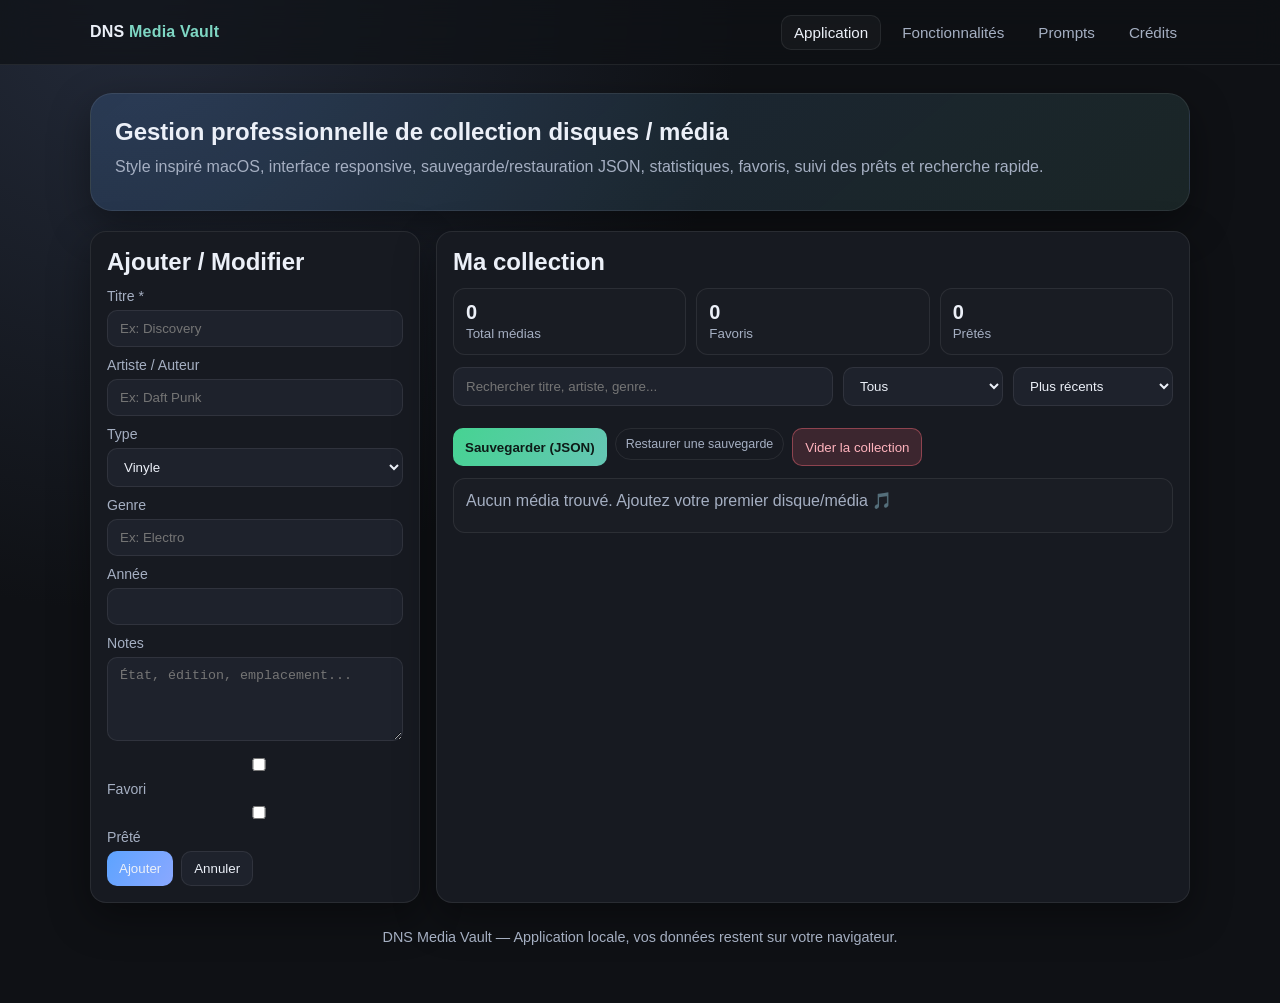
<file: index.html>
<!DOCTYPE html>
<html lang="fr">
<head>
  <meta charset="UTF-8" />
  <meta name="viewport" content="width=device-width, initial-scale=1.0" />
  <title>DNS Media Vault</title>
  <link rel="stylesheet" href="assets/styles.css" />
</head>
<body>
  <header class="topbar">
    <div class="container nav">
      <div class="brand">DNS <span>Media Vault</span></div>
      <nav class="nav-links">
        <a class="active" href="index.html">Application</a>
        <a href="features.html">Fonctionnalités</a>
        <a href="prompts.html">Prompts</a>
        <a href="credits.html">Crédits</a>
      </nav>
    </div>
  </header>

  <main class="container">
    <section class="hero">
      <h1>Gestion professionnelle de collection disques / média</h1>
      <p>Style inspiré macOS, interface responsive, sauvegarde/restauration JSON, statistiques, favoris, suivi des prêts et recherche rapide.</p>
    </section>

    <section class="grid">
      <aside class="card">
        <h2>Ajouter / Modifier</h2>
        <form id="media-form">
          <label for="title">Titre *</label>
          <input id="title" required placeholder="Ex: Discovery" />

          <label for="artist">Artiste / Auteur</label>
          <input id="artist" placeholder="Ex: Daft Punk" />

          <label for="type">Type</label>
          <select id="type">
            <option>Vinyle</option>
            <option>CD</option>
            <option>DVD</option>
            <option>Blu-ray</option>
            <option>Jeu</option>
            <option>Livre</option>
            <option>Numérique</option>
          </select>

          <label for="genre">Genre</label>
          <input id="genre" placeholder="Ex: Electro" />

          <label for="year">Année</label>
          <input id="year" type="number" min="1900" max="2099" />

          <label for="notes">Notes</label>
          <textarea id="notes" placeholder="État, édition, emplacement..."></textarea>

          <label><input id="favorite" type="checkbox" /> Favori</label>
          <label><input id="loaned" type="checkbox" /> Prêté</label>

          <div class="btn-row">
            <button id="submit-btn" class="primary" type="submit">Ajouter</button>
            <button id="cancel-btn" type="button">Annuler</button>
          </div>
        </form>
      </aside>

      <section class="card">
        <h2>Ma collection</h2>

        <div class="stats">
          <div class="stat"><strong id="stat-total">0</strong><small>Total médias</small></div>
          <div class="stat"><strong id="stat-fav">0</strong><small>Favoris</small></div>
          <div class="stat"><strong id="stat-loaned">0</strong><small>Prêtés</small></div>
        </div>

        <div class="toolbar">
          <input id="query" placeholder="Rechercher titre, artiste, genre..." />
          <select id="filter">
            <option value="all">Tous</option>
            <option value="favorites">Favoris</option>
            <option value="loaned">Prêtés</option>
          </select>
          <select id="sort">
            <option value="createdAt">Plus récents</option>
            <option value="title">Titre A→Z</option>
            <option value="year">Année</option>
          </select>
        </div>

        <div class="btn-row" style="margin-bottom: 12px;">
          <button id="export-btn" class="success" type="button">Sauvegarder (JSON)</button>
          <label for="import-file" class="chip" style="cursor:pointer; padding:8px 10px;">
            Restaurer une sauvegarde
          </label>
          <input id="import-file" type="file" accept="application/json" style="display:none;" />
          <button id="reset-btn" class="danger" type="button">Vider la collection</button>
        </div>

        <div id="collection-list" class="list"></div>
      </section>
    </section>

    <p class="footer">DNS Media Vault — Application locale, vos données restent sur votre navigateur.</p>
  </main>

  <script src="assets/app.js"></script>
</body>
</html>
</file>
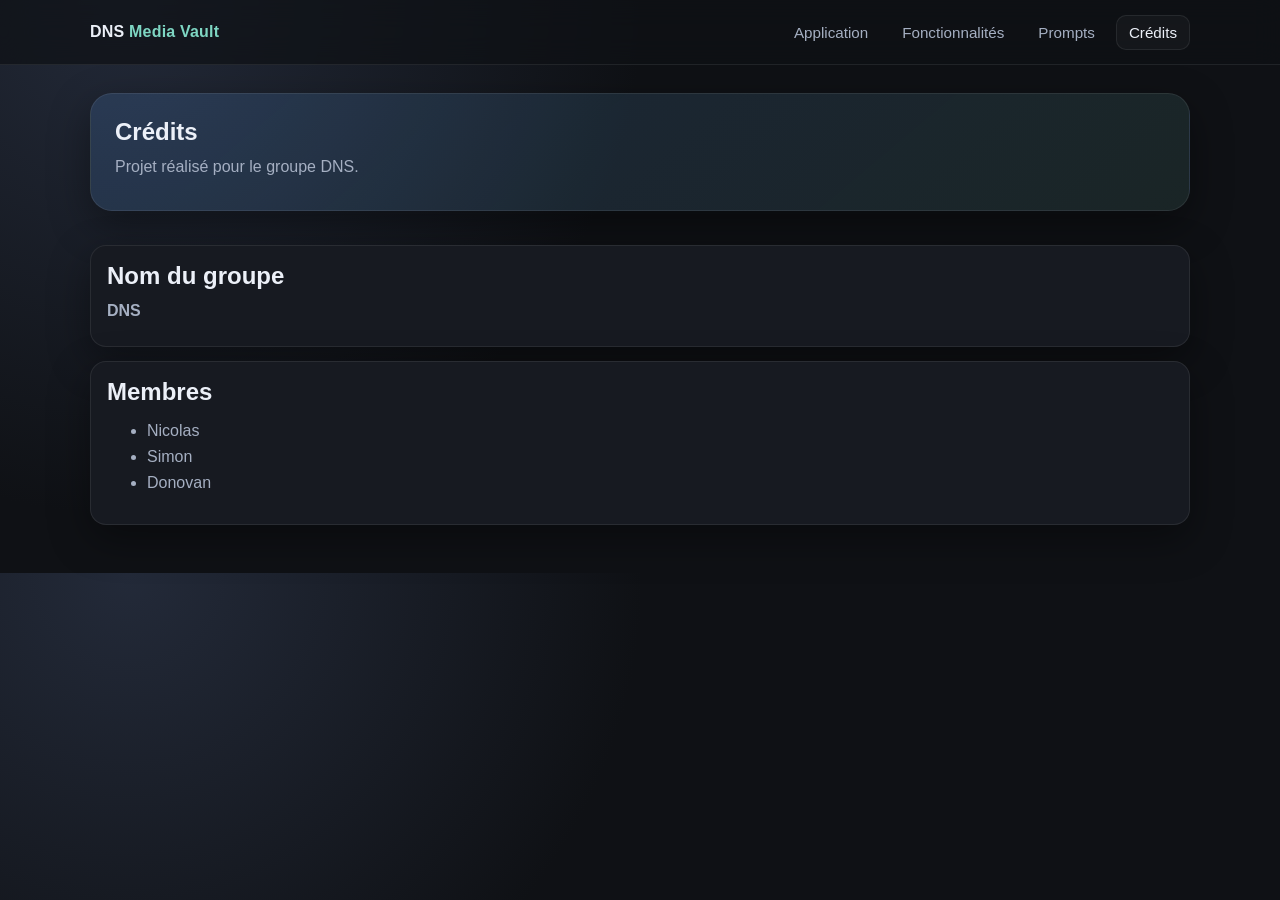
<file: credits.html>
<!DOCTYPE html>
<html lang="fr">
<head>
  <meta charset="UTF-8" />
  <meta name="viewport" content="width=device-width, initial-scale=1.0" />
  <title>Crédits — DNS Media Vault</title>
  <link rel="stylesheet" href="assets/styles.css" />
</head>
<body>
  <header class="topbar">
    <div class="container nav">
      <div class="brand">DNS <span>Media Vault</span></div>
      <nav class="nav-links">
        <a href="index.html">Application</a>
        <a href="features.html">Fonctionnalités</a>
        <a href="prompts.html">Prompts</a>
        <a class="active" href="credits.html">Crédits</a>
      </nav>
    </div>
  </header>

  <main class="container page-content">
    <section class="hero">
      <h1>Crédits</h1>
      <p>Projet réalisé pour le groupe DNS.</p>
    </section>

    <section class="card">
      <h2>Nom du groupe</h2>
      <p><strong>DNS</strong></p>
    </section>

    <section class="card">
      <h2>Membres</h2>
      <ul class="feature-list">
        <li>Nicolas</li>
        <li>Simon</li>
        <li>Donovan</li>
      </ul>
    </section>
  </main>
</body>
</html>
</file>
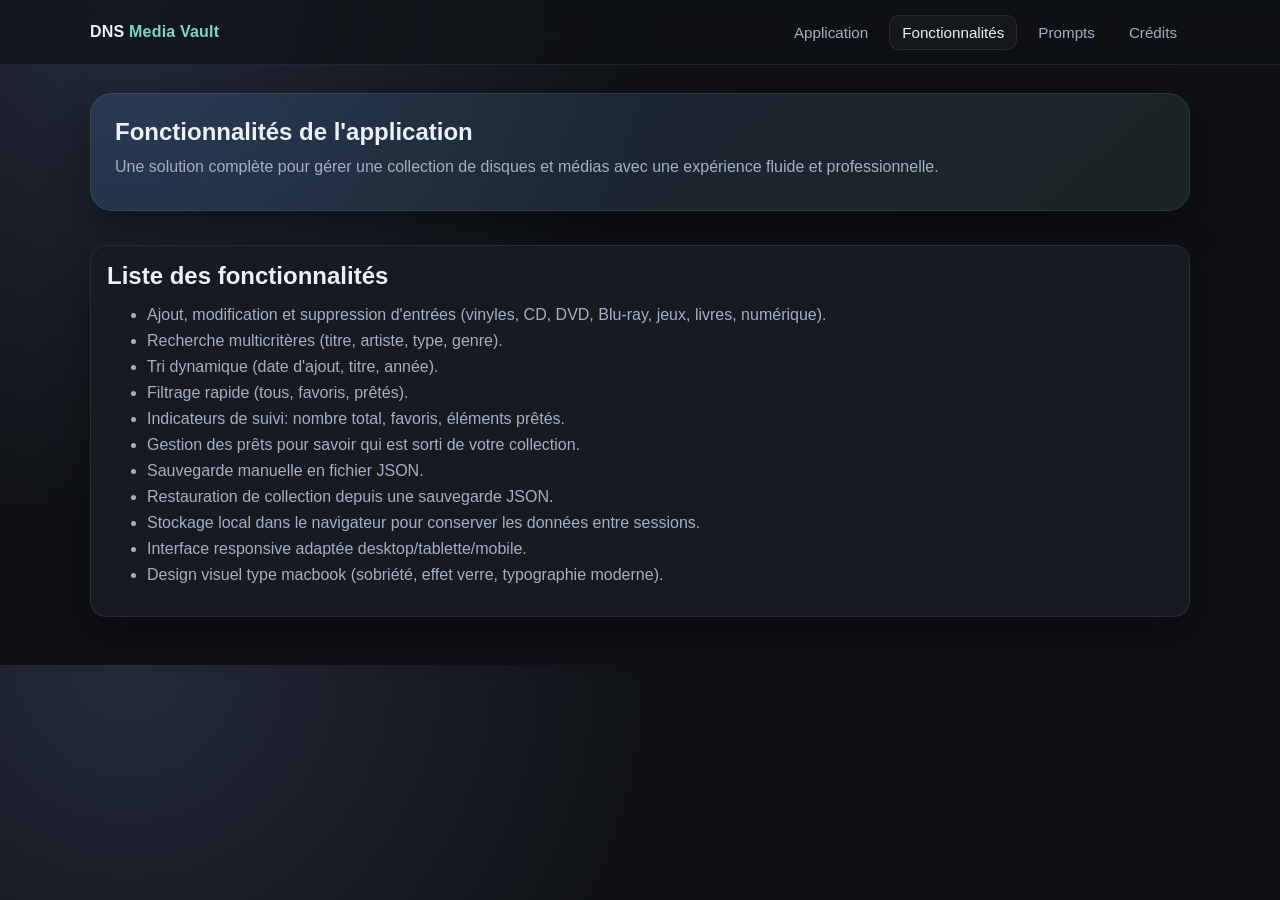
<file: features.html>
<!DOCTYPE html>
<html lang="fr">
<head>
  <meta charset="UTF-8" />
  <meta name="viewport" content="width=device-width, initial-scale=1.0" />
  <title>Fonctionnalités — DNS Media Vault</title>
  <link rel="stylesheet" href="assets/styles.css" />
</head>
<body>
  <header class="topbar">
    <div class="container nav">
      <div class="brand">DNS <span>Media Vault</span></div>
      <nav class="nav-links">
        <a href="index.html">Application</a>
        <a class="active" href="features.html">Fonctionnalités</a>
        <a href="prompts.html">Prompts</a>
        <a href="credits.html">Crédits</a>
      </nav>
    </div>
  </header>

  <main class="container page-content">
    <section class="hero">
      <h1>Fonctionnalités de l'application</h1>
      <p>Une solution complète pour gérer une collection de disques et médias avec une expérience fluide et professionnelle.</p>
    </section>

    <section class="card">
      <h2>Liste des fonctionnalités</h2>
      <ul class="feature-list">
        <li>Ajout, modification et suppression d'entrées (vinyles, CD, DVD, Blu-ray, jeux, livres, numérique).</li>
        <li>Recherche multicritères (titre, artiste, type, genre).</li>
        <li>Tri dynamique (date d'ajout, titre, année).</li>
        <li>Filtrage rapide (tous, favoris, prêtés).</li>
        <li>Indicateurs de suivi: nombre total, favoris, éléments prêtés.</li>
        <li>Gestion des prêts pour savoir qui est sorti de votre collection.</li>
        <li>Sauvegarde manuelle en fichier JSON.</li>
        <li>Restauration de collection depuis une sauvegarde JSON.</li>
        <li>Stockage local dans le navigateur pour conserver les données entre sessions.</li>
        <li>Interface responsive adaptée desktop/tablette/mobile.</li>
        <li>Design visuel type macbook (sobriété, effet verre, typographie moderne).</li>
      </ul>
    </section>
  </main>
</body>
</html>
</file>
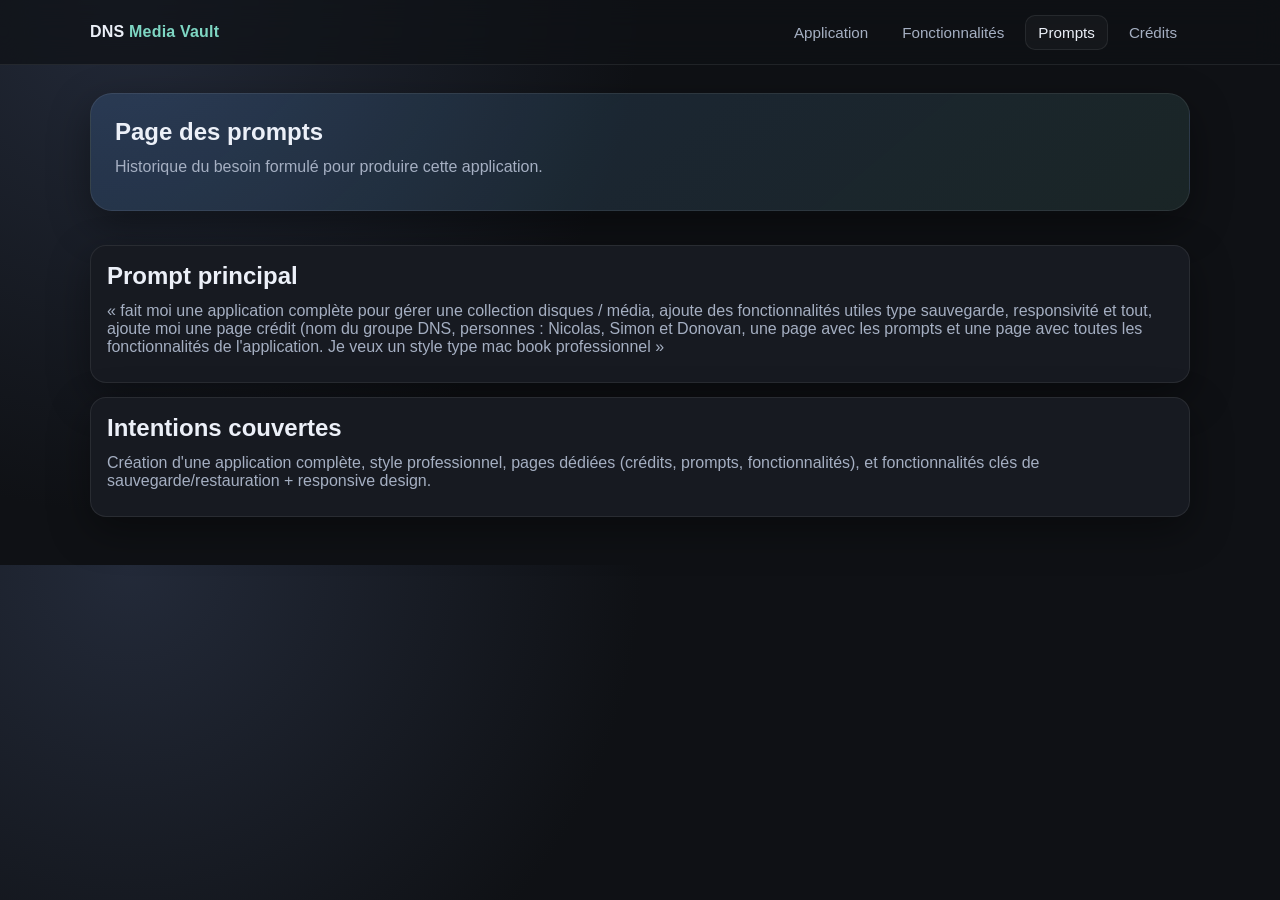
<file: prompts.html>
<!DOCTYPE html>
<html lang="fr">
<head>
  <meta charset="UTF-8" />
  <meta name="viewport" content="width=device-width, initial-scale=1.0" />
  <title>Prompts — DNS Media Vault</title>
  <link rel="stylesheet" href="assets/styles.css" />
</head>
<body>
  <header class="topbar">
    <div class="container nav">
      <div class="brand">DNS <span>Media Vault</span></div>
      <nav class="nav-links">
        <a href="index.html">Application</a>
        <a href="features.html">Fonctionnalités</a>
        <a class="active" href="prompts.html">Prompts</a>
        <a href="credits.html">Crédits</a>
      </nav>
    </div>
  </header>

  <main class="container page-content">
    <section class="hero">
      <h1>Page des prompts</h1>
      <p>Historique du besoin formulé pour produire cette application.</p>
    </section>

    <section class="card">
      <h2>Prompt principal</h2>
      <p>« fait moi une application complète pour gérer une collection disques / média, ajoute des fonctionnalités utiles type sauvegarde, responsivité et tout, ajoute moi une page crédit (nom du groupe DNS, personnes : Nicolas, Simon et Donovan, une page avec les prompts et une page avec toutes les fonctionnalités de l'application. Je veux un style type mac book professionnel »</p>
    </section>

    <section class="card">
      <h2>Intentions couvertes</h2>
      <p>Création d'une application complète, style professionnel, pages dédiées (crédits, prompts, fonctionnalités), et fonctionnalités clés de sauvegarde/restauration + responsive design.</p>
    </section>
  </main>
</body>
</html>
</file>
<file: assets/styles.css>
:root {
  --bg: #0f1115;
  --surface: #171a21;
  --surface-2: #1e222c;
  --border: rgba(255, 255, 255, 0.08);
  --text: #ecf0f8;
  --muted: #a5afc2;
  --accent: #5da3ff;
  --accent-2: #7ed6c3;
  --danger: #ff6b7a;
  --radius: 16px;
  --shadow: 0 14px 40px rgba(0, 0, 0, 0.38);
}

* { box-sizing: border-box; }
body {
  margin: 0;
  font-family: Inter, -apple-system, BlinkMacSystemFont, "SF Pro Text", "Segoe UI", sans-serif;
  background: radial-gradient(circle at 10% 0%, #232a39, var(--bg) 40%);
  color: var(--text);
}

.container { width: min(1100px, 92vw); margin: 0 auto; }

.topbar {
  position: sticky;
  top: 0;
  z-index: 50;
  backdrop-filter: blur(14px);
  background: rgba(15, 17, 21, 0.72);
  border-bottom: 1px solid var(--border);
}

.nav {
  display: flex;
  align-items: center;
  justify-content: space-between;
  min-height: 64px;
  gap: 12px;
}

.brand { font-weight: 700; letter-spacing: .2px; }
.brand span { color: var(--accent-2); }

.nav-links { display: flex; gap: 8px; flex-wrap: wrap; }
.nav-links a {
  color: var(--muted);
  text-decoration: none;
  font-size: 0.95rem;
  border: 1px solid transparent;
  border-radius: 10px;
  padding: 8px 12px;
}
.nav-links a:hover, .nav-links a.active {
  color: var(--text);
  border-color: var(--border);
  background: rgba(255,255,255,.03);
}

main { padding: 28px 0 48px; }

.hero {
  background: linear-gradient(140deg, rgba(93, 163, 255, 0.16), rgba(126, 214, 195, 0.1));
  border: 1px solid var(--border);
  border-radius: 22px;
  padding: 24px;
  box-shadow: var(--shadow);
  margin-bottom: 20px;
}

h1, h2, h3 { margin: 0 0 12px; }
p { color: var(--muted); margin: 0 0 10px; }

.grid {
  display: grid;
  grid-template-columns: 330px 1fr;
  gap: 16px;
}

.card {
  background: var(--surface);
  border: 1px solid var(--border);
  border-radius: var(--radius);
  padding: 16px;
  box-shadow: var(--shadow);
}

label { display: block; margin-bottom: 6px; font-size: .88rem; color: var(--muted); }
input, select, textarea {
  width: 100%;
  background: var(--surface-2);
  border: 1px solid var(--border);
  color: var(--text);
  border-radius: 10px;
  padding: 10px 12px;
  margin-bottom: 10px;
}
textarea { min-height: 84px; resize: vertical; }

.btn-row { display: flex; gap: 8px; flex-wrap: wrap; }
button {
  border: 1px solid var(--border);
  background: var(--surface-2);
  color: var(--text);
  border-radius: 10px;
  padding: 9px 12px;
  cursor: pointer;
}
button.primary { background: linear-gradient(120deg, var(--accent), #8aa8ff); border: 0; }
button.success { background: linear-gradient(120deg, #46d392, #65c6b4); border: 0; color: #0d1b17; font-weight: 600; }
button.danger { background: rgba(255, 107, 122, .16); color: #ffb3bd; border-color: rgba(255, 107, 122, .42); }

.toolbar {
  display: grid;
  grid-template-columns: 1fr 160px 160px;
  gap: 10px;
  margin-bottom: 12px;
}

.stats { display: grid; grid-template-columns: repeat(3,1fr); gap: 10px; margin-bottom: 12px; }
.stat {
  border: 1px solid var(--border);
  border-radius: 12px;
  padding: 12px;
  background: rgba(255,255,255,.01);
}
.stat strong { display:block; font-size: 1.25rem; }
.stat small { color: var(--muted); }

.list { display: grid; gap: 10px; }
.item {
  border: 1px solid var(--border);
  border-radius: 12px;
  padding: 12px;
  background: rgba(255,255,255,.015);
}
.item-top { display: flex; justify-content: space-between; align-items: start; gap: 8px; }
.item h3 { margin: 0; font-size: 1.03rem; }
.meta { color: var(--muted); font-size: .9rem; }
.chip { font-size: .78rem; padding: 2px 8px; border-radius: 999px; border: 1px solid var(--border); color: var(--muted); }

.footer { color: var(--muted); text-align: center; margin-top: 26px; font-size: .9rem; }

.page-content { display: grid; gap: 14px; }
.feature-list li { margin-bottom: 8px; color: var(--muted); }

@media (max-width: 900px) {
  .grid { grid-template-columns: 1fr; }
  .toolbar { grid-template-columns: 1fr; }
  .stats { grid-template-columns: 1fr; }
}
</file>
